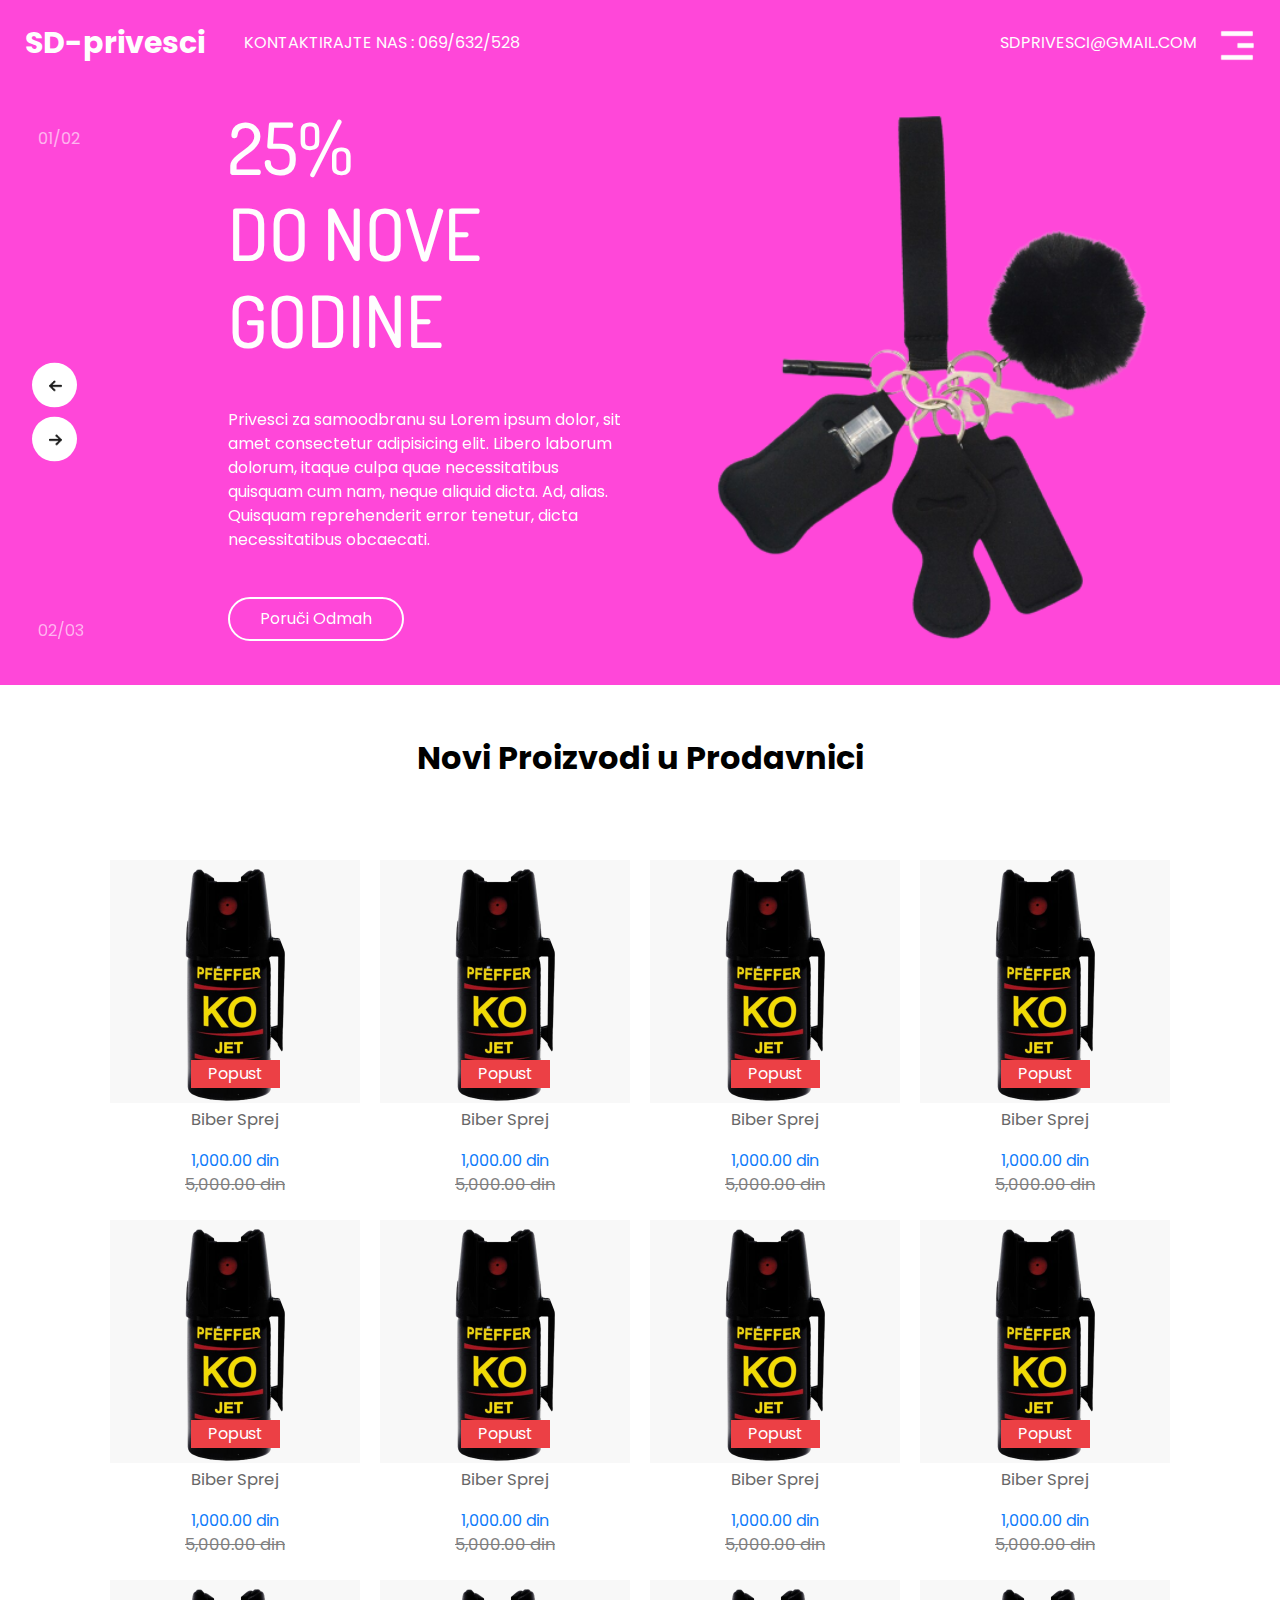
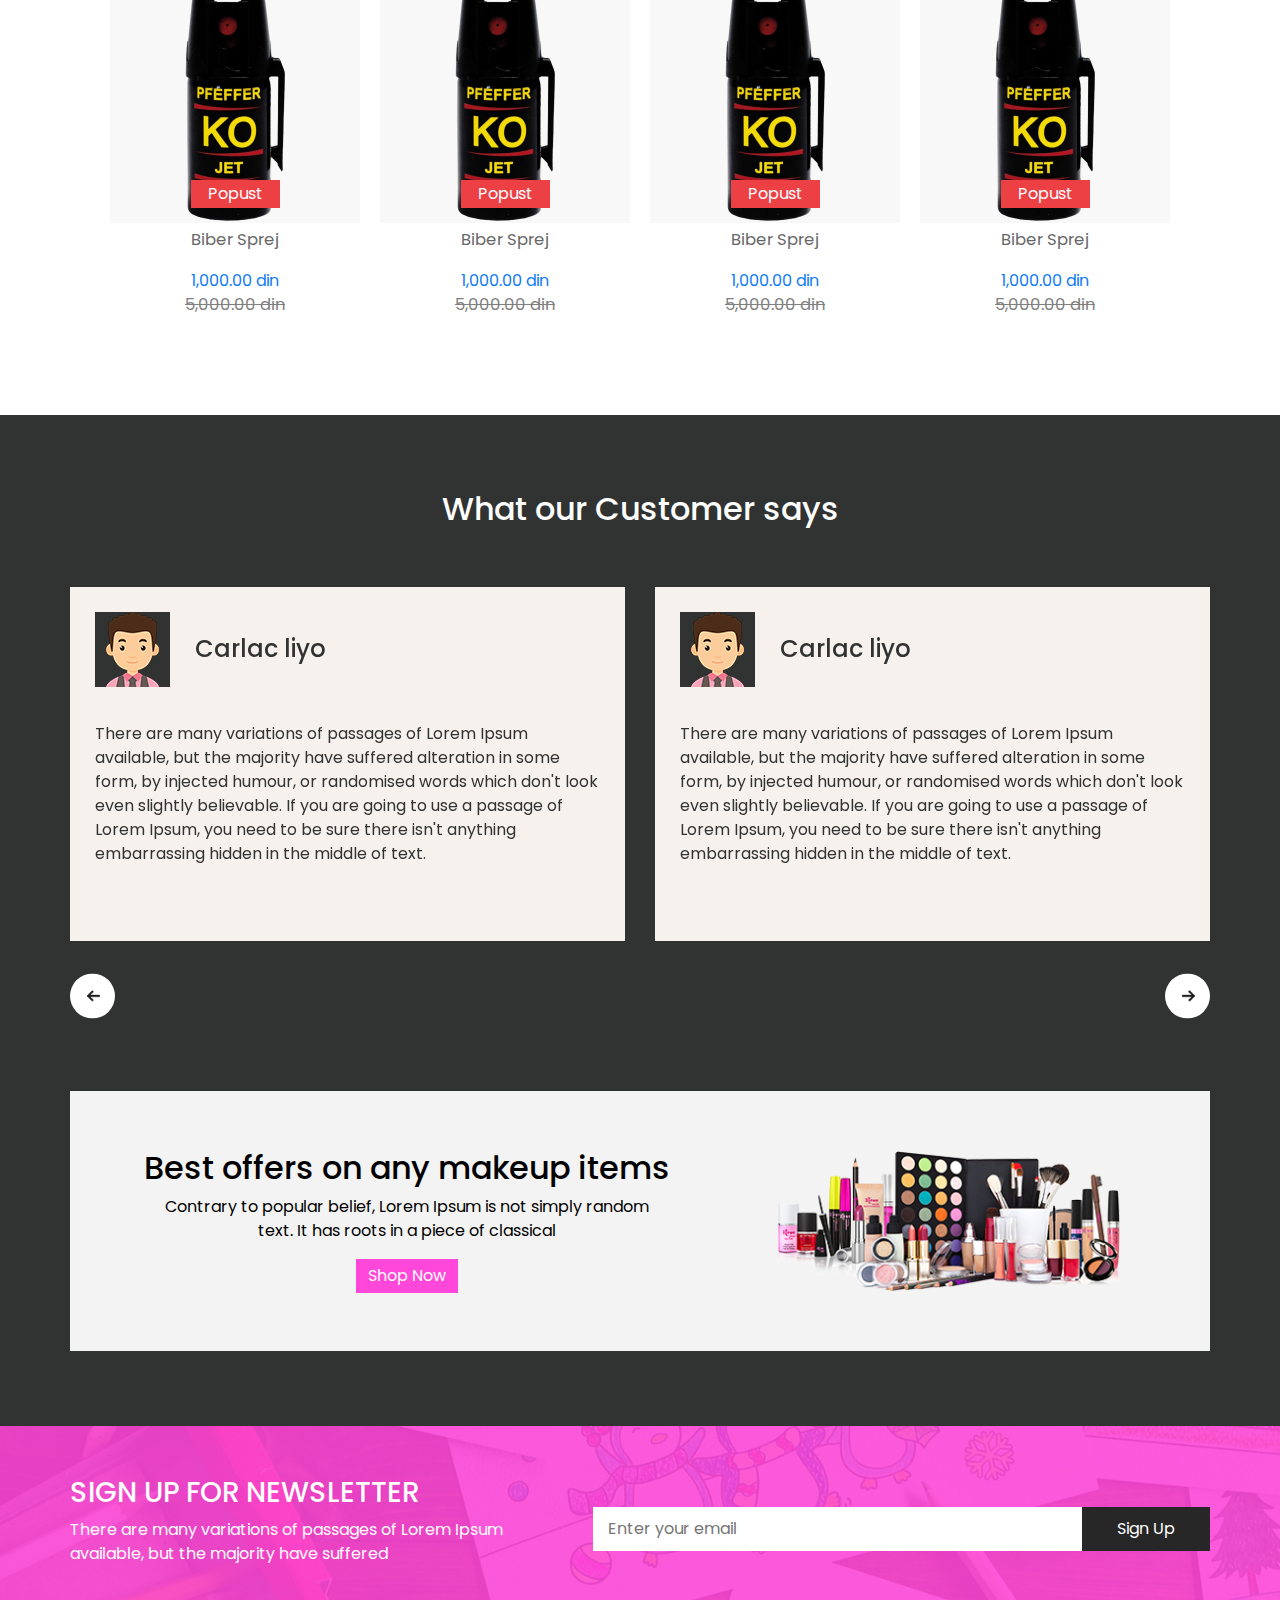
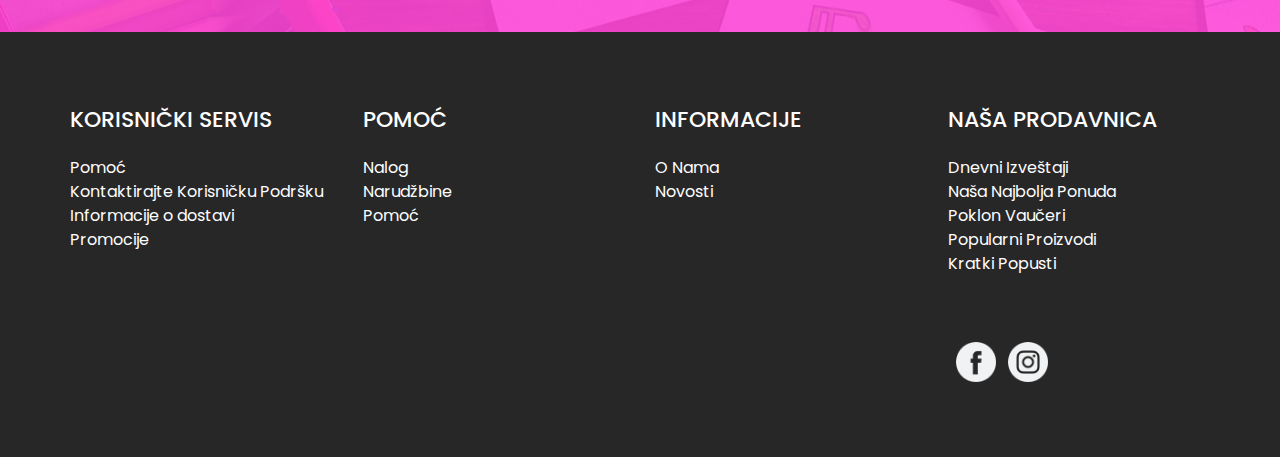
<file: index.html>
<!DOCTYPE html>
<html>

<head>
  <!-- Basic -->
  <meta charset="utf-8" />
  <meta http-equiv="X-UA-Compatible" content="IE=edge" />
  <!-- Mobile Metas -->
  <meta name="viewport" content="width=device-width, initial-scale=1, shrink-to-fit=no" />
  <!-- Site Metas -->
  <meta name="keywords" content="" />
  <meta name="description" content="" />
  <meta name="author" content="" />

  <title>Self-Defense Privesci</title>

  <!-- bootstrap core css -->
  <link rel="stylesheet" type="text/css" href="css/bootstrap.css" />

  <!-- fonts style -->
  <link href="https://fonts.googleapis.com/css?family=Dosis:400,500|Poppins:400,700&display=swap" rel="stylesheet" />
  <!-- Custom styles for this template -->
  <link href="css/style.css" rel="stylesheet" />
  <!-- responsive style -->
  <link href="css/responsive.css" rel="stylesheet" />
</head>

<body>
  <div class="hero_area">
    <!-- header section strats -->
    <header class="header_section">
      <div class="container-fluid">
        <nav class="navbar navbar-expand-lg custom_nav-container">
          <a class="navbar-brand" href="index.html">
            <span>
              SD-privesci
            </span>
          </a>

          <div class="navbar-collapse" id="">
            <div class="container">
              <div class=" mr-auto flex-column flex-lg-row align-items-center">
                <ul class="navbar-nav justify-content-between ">
                  <div class="d-none d-lg-flex">
                    <li class="nav-item">
                      <a class="nav-link" href="fruit.html">
                        Kontaktirajte Nas : 069/632/528</a>
                    </li>
                    
                  </div>
                  <div class=" d-none d-lg-flex">
                    <li class="nav-item">
                      <li class="nav-item">
                        <a class="nav-link" href="service.html">
                          sdprivesci@gmail.com
                        </a>
                      </li>
                    </li>
                  </div>
                </ul>
              </div>
            </div>

            <div class="custom_menu-btn">
              <button onclick="openNav()"></button>
            </div>
            <div id="myNav" class="overlay">
              <a href="javascript:void(0)" class="closebtn" onclick="closeNav()">&times;</a>
              <div class="overlay-content">
                <a href="index.html">POČETNA</a>
                <a href="product.html">PONUDA</a>
              </div>
            </div>
          </div>
        </nav>
      </div>
    </header>
    <!-- end header section -->
    <!-- slider section -->
    <section class=" slider_section position-relative">
      <div id="carouselExampleControls" class="carousel slide" data-ride="carousel">
        <div class="carousel-inner">
          <div class="carousel-item active">
            <div class="slider_item-box">
              <div class="slider_item-container">
                <div class="container-fluid">
                  <div class="row">
                    <div class="offset-md-2 col-md-4">
                      <div class="slider_item-detail">
                        <div>
                          <h2 class="slider_heading">
                            25%  <br />
                            DO NOVE GODINE
                          </h2>
                          <p>
                            Privesci za samoodbranu su Lorem ipsum dolor, sit amet consectetur adipisicing elit. Libero laborum dolorum, itaque culpa quae necessitatibus quisquam cum nam, neque aliquid dicta. Ad, alias. Quisquam reprehenderit error tenetur, dicta necessitatibus obcaecati.
                          </p>
                          <div class="d-flex">
                            <a href="product.html" class="slider_btn">
                              Poruči Odmah
                            </a>
                          </div>
                        </div>
                      </div>
                    </div>
                    <div class="col-md-6">
                      <div class="hero_img-box">
                        <img src="images/black.png" style="width: 600px;" alt="" />
                      </div>
                    </div>
                  </div>
                </div>
              </div>
            </div>
          </div>
          <div class="carousel-item">
            <div class="slider_item-box">
              <div class="slider_item-container">
                <div class="container-fluid">
                  <div class="row">
                    <div class="offset-md-2 col-md-4">
                      <div class="slider_item-detail">
                        <div>
                          <h2 class="slider_heading">
                            50% OFF <br />
                            DO NOVE GODINE
                          </h2>
                          <p>
                            Lorem ipsum dolor sit amet, consectetur adipiscing
                            elit, sed do eiusmod tempor incididunt ut labore
                            et dolore magna aliqua. Ut enim ad minim veniam,
                            quis nostrud exercitation ullamco laboris nis
                          </p>
                          <div class="d-flex">
                            <a href="product.html" class="slider_btn">
                              Poruči Odmah
                            </a>
                          </div>
                        </div>
                      </div>
                    </div>
                    <div class="col-md-6">
                      <div class="hero_img-box">
                        <img src="images/black.png" style="width: 600px;" alt="" />
                      </div>
                    </div>
                  </div>
                </div>
              </div>
            </div>
          </div>
          <div class="carousel-item">
            <div class="slider_item-box">
              <div class="slider_item-container">
                <div class="container-fluid">
                  <div class="row">
                    <div class="offset-md-2 col-md-4">
                      <div class="slider_item-detail">
                        <div>
                          <h2 class="slider_heading">
                            50% OFF <br />
                            PRVA PORUDŽBINA
                          </h2>
                          <p>
                            Lorem ipsum dolor sit amet, consectetur adipiscing
                            elit, sed do eiusmod tempor incididunt ut labore
                            et dolore magna aliqua. Ut enim ad minim veniam,
                            quis nostrud exercitation ullamco laboris nis
                          </p>
                          <div class="d-flex">
                            <a href="product.html" class="slider_btn">
                              Poruči Odmah
                            </a>
                          </div>
                        </div>
                      </div>
                    </div>
                    <div class="col-md-6">
                      <div class="hero_img-box">
                        <img src="images/paun.png" style="width: 600px;"alt="" />
                      </div>
                    </div>
                  </div>
                </div>
              </div>
            </div>
          </div>
        </div>
        <a class="carousel-control-prev" href="#carouselExampleControls" role="button" data-slide="prev">
          <span class="sr-only">Previous</span>
        </a>
        <a class="carousel-control-next" href="#carouselExampleControls" role="button" data-slide="next">
          <span class="sr-only">Next</span>
        </a>
      </div>
    </section>

    <!-- end slider section -->
  </div>

<br>
<br>
<br>
<br>
<br>
<br>

  <!-- products section -->
  <section class="products_section">
    <div class="heading_container">
      <h2>
        Novi Proizvodi u Prodavnici
      </h2>
    </div>
    <div class="container layout_padding">
      <div class="product_container">
        <a href="">
          <div class="product_box">
            <div class="product_img-box">
              <img src="images/bibersprej.png" alt="" />
              <span>
                Popust
              </span>
            </div>
            <div class="product_detail-box">
              <p>
                Biber Sprej
              </p>
              <span>
                1,000.00 din
              </span> 
              <p style="color: grey;  text-decoration: line-through;">
                5,000.00 din
              </span>     
            </div>
          </div>
        </a>
        <a href="">
          <div class="product_box">
            <div class="product_img-box">
              <img src="images/bibersprej.png" alt="" />
              <span>
                Popust
              </span>
            </div>
            <div class="product_detail-box">
              <p>
                Biber Sprej
              </p>
              <span>
                1,000.00 din
              </span> 
              <p style="color: grey;  text-decoration: line-through;">
                5,000.00 din
              </span>     
            </div>
          </div>
        </a>
        <a href="">
          <div class="product_box">
            <div class="product_img-box">
              <img src="images/bibersprej.png" alt="" />
              <span>
                Popust
              </span>
            </div>
            <div class="product_detail-box">
              <p>
                Biber Sprej
              </p>
              <span>
                1,000.00 din
              </span> 
              <p style="color: grey;  text-decoration: line-through;">
                5,000.00 din
              </span>     
            </div>
          </div>
        </a>
        <a href="">
          <div class="product_box">
            <div class="product_img-box">
              <img src="images/bibersprej.png" alt="" />
              <span>
                Popust
              </span>
            </div>
            <div class="product_detail-box">
              <p>
                Biber Sprej
              </p>
              <span>
                1,000.00 din
              </span> 
              <p style="color: grey;  text-decoration: line-through;">
                5,000.00 din
              </span>     
            </div>
          </div>
        </a>
        <a href="">
          <div class="product_box">
            <div class="product_img-box">
              <img src="images/bibersprej.png" alt="" />
              <span>
                Popust
              </span>
            </div>
            <div class="product_detail-box">
              <p>
                Biber Sprej
              </p>
              <span>
                1,000.00 din
              </span> 
              <p style="color: grey;  text-decoration: line-through;">
                5,000.00 din
              </span>     
            </div>
          </div>
        </a>
        <a href="">
          <div class="product_box">
            <div class="product_img-box">
              <img src="images/bibersprej.png" alt="" />
              <span>
                Popust
              </span>
            </div>
            <div class="product_detail-box">
              <p>
                Biber Sprej
              </p>
              <span>
                1,000.00 din
              </span> 
              <p style="color: grey;  text-decoration: line-through;">
                5,000.00 din
              </span>     
            </div>
          </div>
        </a>
        <a href="">
          <div class="product_box">
            <div class="product_img-box">
              <img src="images/bibersprej.png" alt="" />
              <span>
                Popust
              </span>
            </div>
            <div class="product_detail-box">
              <p>
                Biber Sprej
              </p>
              <span>
                1,000.00 din
              </span> 
              <p style="color: grey;  text-decoration: line-through;">
                5,000.00 din
              </span>     
            </div>
          </div>
        </a>
        <a href="">
          <div class="product_box">
            <div class="product_img-box">
              <img src="images/bibersprej.png" alt="" />
              <span>
                Popust
              </span>
            </div>
            <div class="product_detail-box">
              <p>
                Biber Sprej
              </p>
              <span>
                1,000.00 din
              </span> 
              <p style="color: grey;  text-decoration: line-through;">
                5,000.00 din
              </span>     
            </div>
          </div>
        </a>
        <a href="">
          <div class="product_box">
            <div class="product_img-box">
              <img src="images/bibersprej.png" alt="" />
              <span>
                Popust
              </span>
            </div>
            <div class="product_detail-box">
              <p>
                Biber Sprej
              </p>
              <span>
                1,000.00 din
              </span> 
              <p style="color: grey;  text-decoration: line-through;">
                5,000.00 din
              </span>     
            </div>
          </div>
        </a>
        <a href="">
          <div class="product_box">
            <div class="product_img-box">
              <img src="images/bibersprej.png" alt="" />
              <span>
                Popust
              </span>
            </div>
            <div class="product_detail-box">
              <p>
                Biber Sprej
              </p>
              <span>
                1,000.00 din
              </span> 
              <p style="color: grey;  text-decoration: line-through;">
                5,000.00 din
              </span>     
            </div>
          </div>
        </a>
        <a href="">
          <div class="product_box">
            <div class="product_img-box">
              <img src="images/bibersprej.png" alt="" />
              <span>
                Popust
              </span>
            </div>
            <div class="product_detail-box">
              <p>
                Biber Sprej
              </p>
              <span>
                1,000.00 din
              </span> 
              <p style="color: grey;  text-decoration: line-through;">
                5,000.00 din
              </span>     
            </div>
          </div>
        </a>
        <a href="">
          <div class="product_box">
            <div class="product_img-box">
              <img src="images/bibersprej.png" alt="" />
              <span>
                Popust
              </span>
            </div>
            <div class="product_detail-box">
              <p>
                Biber Sprej
              </p>
              <span>
                1,000.00 din
              </span> 
              <p style="color: grey;  text-decoration: line-through;">
                5,000.00 din
              </span>     
            </div>
          </div>
        </a>
      </div>
    </div>
  </section>

  <!-- end products section -->

  
  <!-- client section -->
  <section class="client_section layout_padding">
    <div class="container">
      <h2>
        What our Customer says
      </h2>
      <div id="carouselExample2Controls" class="carousel slide" data-ride="carousel">
        <div class="carousel-inner">
          <div class="carousel-item active">
            <div class="row layout_padding2">
              <div class="col-md-6">
                <div class="client_box">
                  <div class="client_id-box">
                    <div class="client_img-box">
                      <img src="images/client.png" alt="" />
                    </div>
                    <h4>Carlac liyo</h4>
                  </div>
                  <div class="client_detail">
                    <p>
                      There are many variations of passages of Lorem Ipsum
                      available, but the majority have suffered alteration in some
                      form, by injected humour, or randomised words which don't look
                      even slightly believable. If you are going to use a passage of
                      Lorem Ipsum, you need to be sure there isn't anything
                      embarrassing hidden in the middle of text.
                    </p>
                  </div>
                </div>
              </div>
              <div class="col-md-6">
                <div class="client_box">
                  <div class="client_id-box">
                    <div class="client_img-box">
                      <img src="images/client.png" alt="" />
                    </div>
                    <h4>Carlac liyo</h4>
                  </div>
                  <div class="client_detail">
                    <p>
                      There are many variations of passages of Lorem Ipsum
                      available, but the majority have suffered alteration in some
                      form, by injected humour, or randomised words which don't look
                      even slightly believable. If you are going to use a passage of
                      Lorem Ipsum, you need to be sure there isn't anything
                      embarrassing hidden in the middle of text.
                    </p>
                  </div>
                </div>
              </div>
            </div>
          </div>
          <div class="carousel-item">
            <div class="row layout_padding2">
              <div class="col-md-6">
                <div class="client_box">
                  <div class="client_id-box">
                    <div class="client_img-box">
                      <img src="images/client.png" alt="" />
                    </div>
                    <h4>Carlac liyo</h4>
                  </div>
                  <div class="client_detail">
                    <p>
                      There are many variations of passages of Lorem Ipsum
                      available, but the majority have suffered alteration in some
                      form, by injected humour, or randomised words which don't look
                      even slightly believable. If you are going to use a passage of
                      Lorem Ipsum, you need to be sure there isn't anything
                      embarrassing hidden in the middle of text.
                    </p>
                  </div>
                </div>
              </div>
              <div class="col-md-6">
                <div class="client_box">
                  <div class="client_id-box">
                    <div class="client_img-box">
                      <img src="images/client.png" alt="" />
                    </div>
                    <h4>Carlac liyo</h4>
                  </div>
                  <div class="client_detail">
                    <p>
                      There are many variations of passages of Lorem Ipsum
                      available, but the majority have suffered alteration in some
                      form, by injected humour, or randomised words which don't look
                      even slightly believable. If you are going to use a passage of
                      Lorem Ipsum, you need to be sure there isn't anything
                      embarrassing hidden in the middle of text.
                    </p>
                  </div>
                </div>
              </div>
            </div>
          </div>
          <div class="carousel-item">
            <div class="row layout_padding2">
              <div class="col-md-6">
                <div class="client_box">
                  <div class="client_id-box">
                    <div class="client_img-box">
                      <img src="images/client.png" alt="" />
                    </div>
                    <h4>Carlac liyo</h4>
                  </div>
                  <div class="client_detail">
                    <p>
                      There are many variations of passages of Lorem Ipsum
                      available, but the majority have suffered alteration in some
                      form, by injected humour, or randomised words which don't look
                      even slightly believable. If you are going to use a passage of
                      Lorem Ipsum, you need to be sure there isn't anything
                      embarrassing hidden in the middle of text.
                    </p>
                  </div>
                </div>
              </div>
              <div class="col-md-6">
                <div class="client_box">
                  <div class="client_id-box">
                    <div class="client_img-box">
                      <img src="images/client.png" alt="" />
                    </div>
                    <h4>Carlac liyo</h4>
                  </div>
                  <div class="client_detail">
                    <p>
                      There are many variations of passages of Lorem Ipsum
                      available, but the majority have suffered alteration in some
                      form, by injected humour, or randomised words which don't look
                      even slightly believable. If you are going to use a passage of
                      Lorem Ipsum, you need to be sure there isn't anything
                      embarrassing hidden in the middle of text.
                    </p>
                  </div>
                </div>
              </div>
            </div>
          </div>
        </div>
        <a class="carousel-control-prev" href="#carouselExample2Controls" role="button" data-slide="prev">

          <span class="sr-only">Previous</span>
        </a>
        <a class="carousel-control-next" href="#carouselExample2Controls" role="button" data-slide="next">

          <span class="sr-only">Next</span>
        </a>
      </div>

    </div>
    <div class="container">
      <div class="item_container">
        <div class="row">
          <div class="col-sm-7">
            <h3>
              Best offers on any makeup items
            </h3>
            <p>
              Contrary to popular belief, Lorem Ipsum is not simply random
              text. It has roots in a piece of classical
            </p>
            <div>
              <a href="">
                Shop Now
              </a>
            </div>
          </div>
          <div class="col-sm-5">
            <div class="item_img-box">
              <img src="images/items.png" alt="" />
            </div>
          </div>
        </div>
      </div>
    </div>
  </section>
  <!-- end client section -->

  <!-- sign section -->
  <section class="sign_section layout_padding2">
    <div class="container">
      <div class="row">
        <div class="col-md-5">
          <h3>
            Sign up for Newsletter
          </h3>
          <p>
            There are many variations of passages of Lorem Ipsum available,
            but the majority have suffered
          </p>
        </div>
        <div class="col-md-7">
          <form action="">
            <input type="email" placeholder="Enter your email" />
            <button>
              Sign Up
            </button>
          </form>
        </div>
      </div>
    </div>
  </section>

  <!-- end sign section -->

    <!-- info section -->
    <section class="info_section layout_padding">
      <div class="container links_container">
        <div class="row ">
          <div class="col-md-3">
            <h3>
              KORISNIČKI SERVIS
            </h3>
            <ul>
              <li>
                <a href="">
                  Pomoć
                </a>
              </li>
              <li>
                <a href="">
                  Kontaktirajte Korisničku Podršku
                </a>
              </li>
              <li>
                <a href="">
                  Informacije o dostavi
                </a>
              </li>
              <li>
                <a href="">
                  Promocije
                </a>
              </li>
            </ul>
          </div>
          <div class="col-md-3">
            <h3>
              POMOĆ
            </h3>
            <ul>
              <li>
                <a href="">
                  Nalog
                </a>
              </li>
              <li>
                <a href="">
                  Narudžbine
                </a>
              </li>
              <li>
                <a href="">
                  Pomoć
                </a>
              </li>
            </ul>
          </div>
          <div class="col-md-3">
            <h3>
              INFORMACIJE
            </h3>
            <ul>
              <li>
                <a href="">
                  O Nama
                </a>
              </li>
              <li>
                <a href="">
                  Novosti
                </a>
              </li>
            </ul>
          </div>
          <div class="col-md-3">
            <h3>
              NAŠA PRODAVNICA
            </h3>
            <ul>
              <li>
                <a href="">
                  Dnevni Izveštaji
                </a>
              </li>
              <li>
                <a href="">
                  Naša Najbolja Ponuda
                </a>
              </li>
              <li>
                <a href="">
                  Poklon Vaučeri
                </a>
              </li>
              <li>
                <a href="">
                  Popularni Proizvodi
                </a>
              </li>
              <li>
                <a href="">
                  Kratki Popusti
                </a>
              </li>
            </ul>
          </div>
        </div>
      </div>
      <div class="container">
        <div class="follow_container">
          <div class="row">
            <div class="col-md-9">
            </div>
            <div class="col-md-3 ">
              <div class="info_social">
                <div>
                  <a href="">
                    <img src="images/fb.png" alt="">
                  </a>            
                  <a href="">
                    <img src="images/instagram.png" alt="">
                  </a>
                </div>
              </div>
            </div>
          </div>
        </div>
      </div>
    </section>
  
    <!-- end info section -->

  <script type="text/javascript" src="js/jquery-3.4.1.min.js"></script>
  <script type="text/javascript" src="js/bootstrap.js"></script>

  <script>
    function openNav() {
      document.getElementById("myNav").style.width = "100%";
    }

    function closeNav() {
      document.getElementById("myNav").style.width = "0%";
    }
  </script>
</body>

</html>
</file>
<file: css/style.css>
body {
  font-family: "Poppins", sans-serif;
  color: #000000;
  background-color: #ffffff;
}

.body-bg {
  background-size: cover;
  background-repeat: no-repeat;
}

.layout_padding {
  padding: 75px 0;
}

.layout_padding2 {
  padding: 50px 0;
}

.layout_padding2-top {
  padding-top: 50px;
}

.layout_padding2-bottom {
  padding-bottom: 50px;
}

.layout_padding-top {
  padding-top: 75px;
}

.layout_padding-bottom {
  padding-bottom: 75px;
}

/*header section*/
.hero_area {
  background-color: #ff47d9;
}

.hero_area.sub_pages {
  height: auto;
}

.hero_area.sub_pages {
  height: auto;
}



.header_section .container-fluid {
  padding-right: 25px;
  padding-left: 25px;
}

.header_section .nav_container {
  margin: 0 auto;
}

.custom_nav-container.navbar-expand-lg .navbar-nav .nav-link img {
  width: 22px;
  margin-right: 15px;
}

.custom_nav-container.navbar-expand-lg .navbar-nav .nav-link {
  text-transform: uppercase;
  color: #fefefe;
  text-align: center;
}

.custom_menu-btn button {
  margin-top: 12px;
  width: 35px;
  height: 35px;
  outline: none;
  border: none;
  background-image: url(../images/menu.png);
  background-size: cover;
  background-repeat: no-repeat;
  background-color: transparent;
}

.overlay {
  height: 100%;
  width: 0;
  position: fixed;
  z-index: 1;
  top: 0;
  left: 0;
  background-color: rgb(0, 0, 0);
  background-color: rgba(0, 0, 0, 0.9);
  overflow-x: hidden;
  transition: 0.5s;
}

.overlay a.closebtn {
  display: flex;
  justify-content: center;
  align-items: center;
  width: 50px;
  height: 50px;
  border-radius: 100%;
  background-color: #fff;
  font-size: 40px;
  color: #000;
  position: absolute;
  top: 20px;
  right: 20px;
}

.overlay-content {
  position: relative;
  top: 25%;
  width: 100%;
  text-align: center;
  margin-top: 30px;
  display: flex;
  flex-direction: column;
  align-items: center;
}

.overlay-content a {
  text-decoration: none;
  font-size: 22px;
  color: #f1f1f1;
  display: block;
  transition: 0.3s;
  padding: 10px 20px;
  margin: 15px 0;
  text-decoration: none;
  font-size: 22px;
  color: #313232;
  display: block;
  transition: 0.3s;
  border: 1px solid #fff;
  color: #fff;
  background-color: transparent;

  z-index: 99;
}

.overlay-content a:hover {
  background-color: #fff;
  border: 1px solid transparent;
}

a,
a:hover,
a:focus {
  text-decoration: none;
}

a:hover,
a:focus {
  color: initial;
}

.btn,
.btn:focus {
  outline: none !important;
  box-shadow: none;
}

.navbar-brand {
  display: flex;
  align-items: center;
}

.navbar-brand img {
  width: 45px;
  margin-right: 5px;
}

.navbar-brand span {
  font-family: "Poppins", sans-serif;
  font-size: 30px;
  font-weight: 700;
  color: #fefefe;
}

.custom_nav-container {
  z-index: 99999;
  padding: 15px 0;
}

.custom_nav-container .navbar-toggler {
  outline: none;
}

.custom_nav-container .navbar-toggler .navbar-toggler-icon {
  background-image: url(../images/menu.png);
  background-size: 55px;
}

/*end header section*/

/* slider section */

.slider_item-container .row .col-md-6 {
  padding: 0;
}

.slider_item-container .row {
  align-items: center;
}

.slider_item-detail {
  color: #fefefe;
}

.slider_item-detail .slider_heading {
  font-weight: 500;
  font-size: 72px;
  font-family: "Dosis", sans-serif;
  text-transform: uppercase;
}

.slider_item-detail p {
  margin: 45px 0;
}

.slider_call-btn {
  display: inline-block;
  padding: 8px 20px;
  background-color: #edb040;
  color: #fefdfd;
  border-radius: 20px;
}

.slider_section #carouselExampleControls,
.carousel-inner,
.carousel-item {
  height: 100%;
}

.slider_section .carousel-control-prev,
.slider_section .carousel-control-next {
  position: absolute;
  left: 2.5%;
  width: 45px;
  height: 45px;
  border: none;
  border-radius: 100%;
  opacity: 1;
  background-repeat: no-repeat;
  background-size: 28px;
  background-position: center;
  background-color: #fff;
  transform: translateY(-50%);
}

.slider_section .carousel-control-prev:hover,
.slider_section .carousel-control-next:hover {
  background-color: #292727;
  background-size: 12px;
}

.slider_section .carousel-control-prev {
  top: 50%;
  background-image: url(../images/left-black-arrow.png);
}

.slider_section .carousel-control-next {
  top: 59%;
  background-image: url(../images/right-black-arrow.png);
}

.slider_section .carousel-control-prev:hover {
  background-image: url(../images/prev.png);
}

.slider_section .carousel-control-next:hover {
  background-image: url(../images/next.png);
}

.slider_section::before {
  content: "01/02";
  position: absolute;
  top: 7%;
  left: 3%;
  opacity: 0.6;
  color: #fefefe;
}

.slider_section::after {
  position: absolute;
  content: "02/03";
  bottom: 7%;
  left: 3%;
  opacity: 0.6;
  color: #fefefe;
}

.hero_img-box img {
  width: 100%;
}

.slider_btn {
  display: inline-block;
  color: #fefefe;
  border: 2px solid #fefeff;
  padding: 8px 30px;
  border-radius: 25px;
  margin-bottom: 25px;
}

.slider_btn:hover {
  background-color: #fefeff;
  color: #1e1f1f;
  border-color: transparent;
}

/* end slider section */

/* detail section */
.detail_section {
  padding-top: 45px;
}

.detail_container {
  display: flex;
  padding-top: 14%;
}

.detail-box {
  min-width: 150px;
  min-height: 150px;
  border-radius: 100%;
  display: flex;
  justify-content: center;
  align-items: center;
  margin: 0 15px;
}

.detail-box::before {
  content: "";
  position: absolute;
  width: 220px;
  height: 220px;
  top: auto;
  left: auto;
  background-color: #f6f1ed;
  z-index: -1;
  border-radius: 100%;
  transition: transform 1s;
  transform: rotate();
}

.detail-box.d-box-1::before,
.detail-box.d-box-3::before {
  clip: rect(110px, 220px, 220px, 0);
}

.detail-box:hover {
  cursor: pointer;
}

.detail-box:hover::before {
  transform: rotate(360deg);
}

.detail-box.d-box-2::before,
.detail-box.d-box-4::before {
  clip: rect(0, 220px, 110px, 0);
}

.detail-box h5 {
  font-size: 16px;
  color: #fefefe;
  margin-top: 7px;
}

.detail-box.d-box-1,
.detail-box.d-box-4 {
  background-color: #142e59;
}

.detail-box.d-box-2 {
  background-color: #ff47d9;
}

.detail-box.d-box-3 {
  background-color: #ec4045;
}

.detail-box .detail-content {
  display: flex;
  flex-direction: column;
  align-items: center;
}

.detail-box .detail-content img {
  height: 50px;
}

/* end detail section */

/* product section */
.products_section {
  margin-top: -90px;
}

.sub_page .products_section {
  margin-top: 75px;
}

.products_section .heading_container {
  display: flex;
  flex-direction: column;
  align-items: center;
}

.products_section .heading_container h2 {
  font-weight: bold;
  text-align: center;
}

.product_container {
  display: flex;
  justify-content: center;
  flex-wrap: wrap;
}

.product_box {
  width: 250px;
  height: 350px;
  display: flex;
  flex-direction: column;
  align-items: center;
  margin: 0 10px 10px 10px;
}

.product_img-box {
  display: flex;
  flex-direction: column;
  align-items: center;
  background-color: #f8f8f8;
}

.product_img-box img {
  width: 100%;
}

.product_detail-box p {
  color: rgb(104, 104, 104);
  font-size: 16.5px;
}

.product_img-box span {
  display: inline-block;
  background-color: #ec4045;
  color: #fefeff;
  padding: 2px 17px;
  margin-top: -50px;
  margin-bottom: 15px;
}

.product_detail-box {
  text-align: center;
  color: #717171;
  margin-top: 5px;
}

.product_detail-box span {
  color: #0e7bfa;
}

/* end product section */

/* find section */
.find_section {
  text-align: center;
}

.find_section img {
  width: 100%;
}

.find_section p {
  color: #e12121;
  margin: 0;
}

.find_container,
.shop_container {
  background-color: #f3f3f3;
  margin: 20px 0;
}

.find_section .row {
  align-items: center;
}

.find_container-img {
  padding: 35px 0 35px 40px;
}

.shoe_img-box {
  padding: 35px 35px 35px 0;
}

.shoe_img-box img {
  width: 85%;
}

.find_container h3 {
  font-size: 32px;
}

.shop_container h3 {
  font-size: 26px;
}

.shop_container a {
  display: inline-block;
  padding: 5px 12px;
  background-color: #ff47d9;
  color: #fefeff;
  margin-top: 10px;
}

/* end find section */

/* client section */
.client_section {
  background-color: #313232;
}

.client_section h2 {
  color: #fefefe;
  text-align: center;
}

.client_box {
  background-color: #f6f1ed;
  padding: 25px;
  color: #313232;
}

.client_id-box {
  display: flex;
  align-items: center;
}

.client_id-box .client_img-box {
  width: 75px;
  height: 75px;
  background-color: #313232;
  display: flex;
  justify-content: center;
}

.client_id-box .client_img-box img {
  height: 100%;
}

.client_id-box h4 {
  margin: 0;
  margin-left: 25px;
}

.client_detail {
  margin: 35px 0 50px 0;
}

.client_section .carousel-control-prev,
.client_section .carousel-control-next {
  position: absolute;
  top: initial;
  bottom: -50px;
  width: 45px;
  height: 45px;
  border: none;
  border-radius: 100%;
  opacity: 1;
  background-repeat: no-repeat;
  background-size: 28px;
  background-position: center;
  background-color: #fff;
  transform: translateY(-50%);
}

.client_section .carousel-control-prev:hover,
.client_section .carousel-control-next:hover {
  background-color: #292727;
  background-size: 12px;
}

.client_section .carousel-control-prev {
  left: 0;
  background-image: url(../images/left-black-arrow.png);
}

.client_section .carousel-control-next {
  right: 0;
  background-image: url(../images/right-black-arrow.png);
}

.client_section .carousel-control-prev:hover {
  background-image: url(../images/prev.png);
}

.client_section .carousel-control-next:hover {
  background-image: url(../images/next.png);
}

.item_container {
  background-color: #f3f3f3;
  text-align: center;
  padding: 25px;
  margin-top: 100px;
}

.item_container img {
  width: 100%;
}

.item_container .row {
  align-items: center;
}

.item_img-box {
  padding: 35px 35px 35px 0;
}

.item_img-box img {
  width: 85%;
}

.item_container h3 {
  font-size: 32px;
}

.item_container p {
  width: 80%;
  margin-left: auto;
  margin-right: auto;
}

.item_container a {
  display: inline-block;
  padding: 5px 12px;
  background-color: #ff47d9;
  color: #fefeff;
}

/* end client section */

/* sign section */
.sign_section {
  background-image: url(../images/sign.jpg);
  background-size: cover;
  background-repeat: no-repeat;
  color: #fefefe;
}

.sign_section h3 {
  text-transform: uppercase;
}

.sign_section .row {
  align-items: center;
}

.sign_section form {
  display: flex;
  justify-content: flex-end;
}

.sign_section form input {
  width: 75%;
  border: none;
  outline: none;
  padding: 10px 15px;
}

.sign_section form button {
  padding: 10px 35px;
  outline: none;
  border: none;
  background-color: #272727;
  color: #fefeff;
}

/* end sign section */

/* info section */
.info_section {
  background-color: #272727;
}

.links_container {
  color: #fefeff;
}

.links_container h3 {
  font-size: 22px;
  text-transform: uppercase;
}

.links_container ul {
  padding: 15px 0 0 0;
}

.links_container li {
  list-style-type: none;
}

.links_container li a {
  padding: 5px 0;
  color: #fefeff;
}

.follow_container {
  margin-top: 50px;
}

.follow_container .row {
  align-items: center;
}

.app_container {
  display: flex;
  align-items: center;
}

.app_container h3 {
  font-size: 24px;
  margin-right: 20px;
  color: #fefeff;
}

.app_container>div {
  display: flex;
  align-items: center;
}

.app_container img {
  width: 175px;
  margin-right: 10px;
}

.info_social {
  display: flex;
  justify-content: space-between;
  width: 150px;
}

.info_social img {
  width: 40px;
  margin-left: 8px;
}

/* end info section */

.vrati_se_na_pocetnu {

}

.kvadrat{
  text-align: center;
  font-size: 25px;
  background-color: rgb(242, 255, 0);
  margin: 5px;
  margin-left: 800px;
  margin-right: 800px;
  padding: 3px;
}
</file>
<file: css/responsive.css>
@media (max-width: 1200px) {
    .products_section {
        margin-top: 45px;
    }
}

@media (max-width: 1120px) {
    .hero_area {
        height: auto;
    }

    .slider_item-detail {
        padding-top: 45px;
    }

}

@media (max-width: 992px) {
    .navbar-collapse {
        flex: 0;
    }

    .detail_img-box {
        width: 375px;
        margin: 0 auto;
    }

    .detail_section .col-lg-7 {
        display: flex;
        justify-content: center;
    }

    .detail_container {
        padding-top: 75px;
    }

    .sign_section form input {
        width: 65%;
    }
}


@media (max-width: 768px) {

    .slider_section .carousel-control-prev,
    .slider_section .carousel-control-next {
        display: none;
    }

    .slider_section::before,
    .slider_section::after {
        display: none;
    }

    .detail_container {
        flex-direction: column;
    }

    .detail-box.d-box-1::before,
    .detail-box.d-box-3::before {
        clip: rect(0px, 120px, 220px, 0);
    }

    .detail-box.d-box-2::before,
    .detail-box.d-box-4::before {
        clip: rect(0, 220px, 220px, 120px);
    }

    .detail-box {
        margin: 15px;
    }

    .detail-box:hover::before {
        transform: rotate(-360deg);
    }

    .client_box {
        margin-bottom: 25px;
    }

    .sign_section form {
        justify-content: flex-start;
    }

    .info_section .col-md-3 {
        text-align: center;
        padding-bottom: 25px;
    }

    .app_container {
        flex-direction: column;
    }

    .app_container>div {
        margin-top: 15px;
    }

    .info_social {
        width: 250px;
        margin: 0 auto;
        margin-top: 0px;
        margin-top: 50px;
    }
}

@media (max-width: 576px) {
    .slider_item-detail .slider_heading {
        font-size: 56px;
    }

    .find_container-img,
    .shoe_img-box {
        padding: 20px;
    }

    .shop_container .col-sm-6,
    .find_container .col-sm-6 {
        padding-bottom: 35px;
    }

    .shop_container .row {
        flex-direction: column-reverse;
    }

}

@media (max-width: 480px) {
    .detail_img-box {
        width: 100%;
    }
}

@media (max-width: 420px) {
    .sign_section form {
        flex-direction: column;
        align-items: flex-start;
    }

    .sign_section form input {
        width: 100%;
    }

    .app_container h3 {
        font-size: 20px;

    }

    .app_container>div {
        flex-direction: column;
    }

    .app_container img:not(:last-child) {
        margin-bottom: 10px;
    }
}

@media (max-width: 360px) {
    .slider_item-detail .slider_heading {
        font-size: 48px;
    }
}

@media (min-width: 1200px) {
    .container {
        max-width: 1170px;
    }

}
</file>
